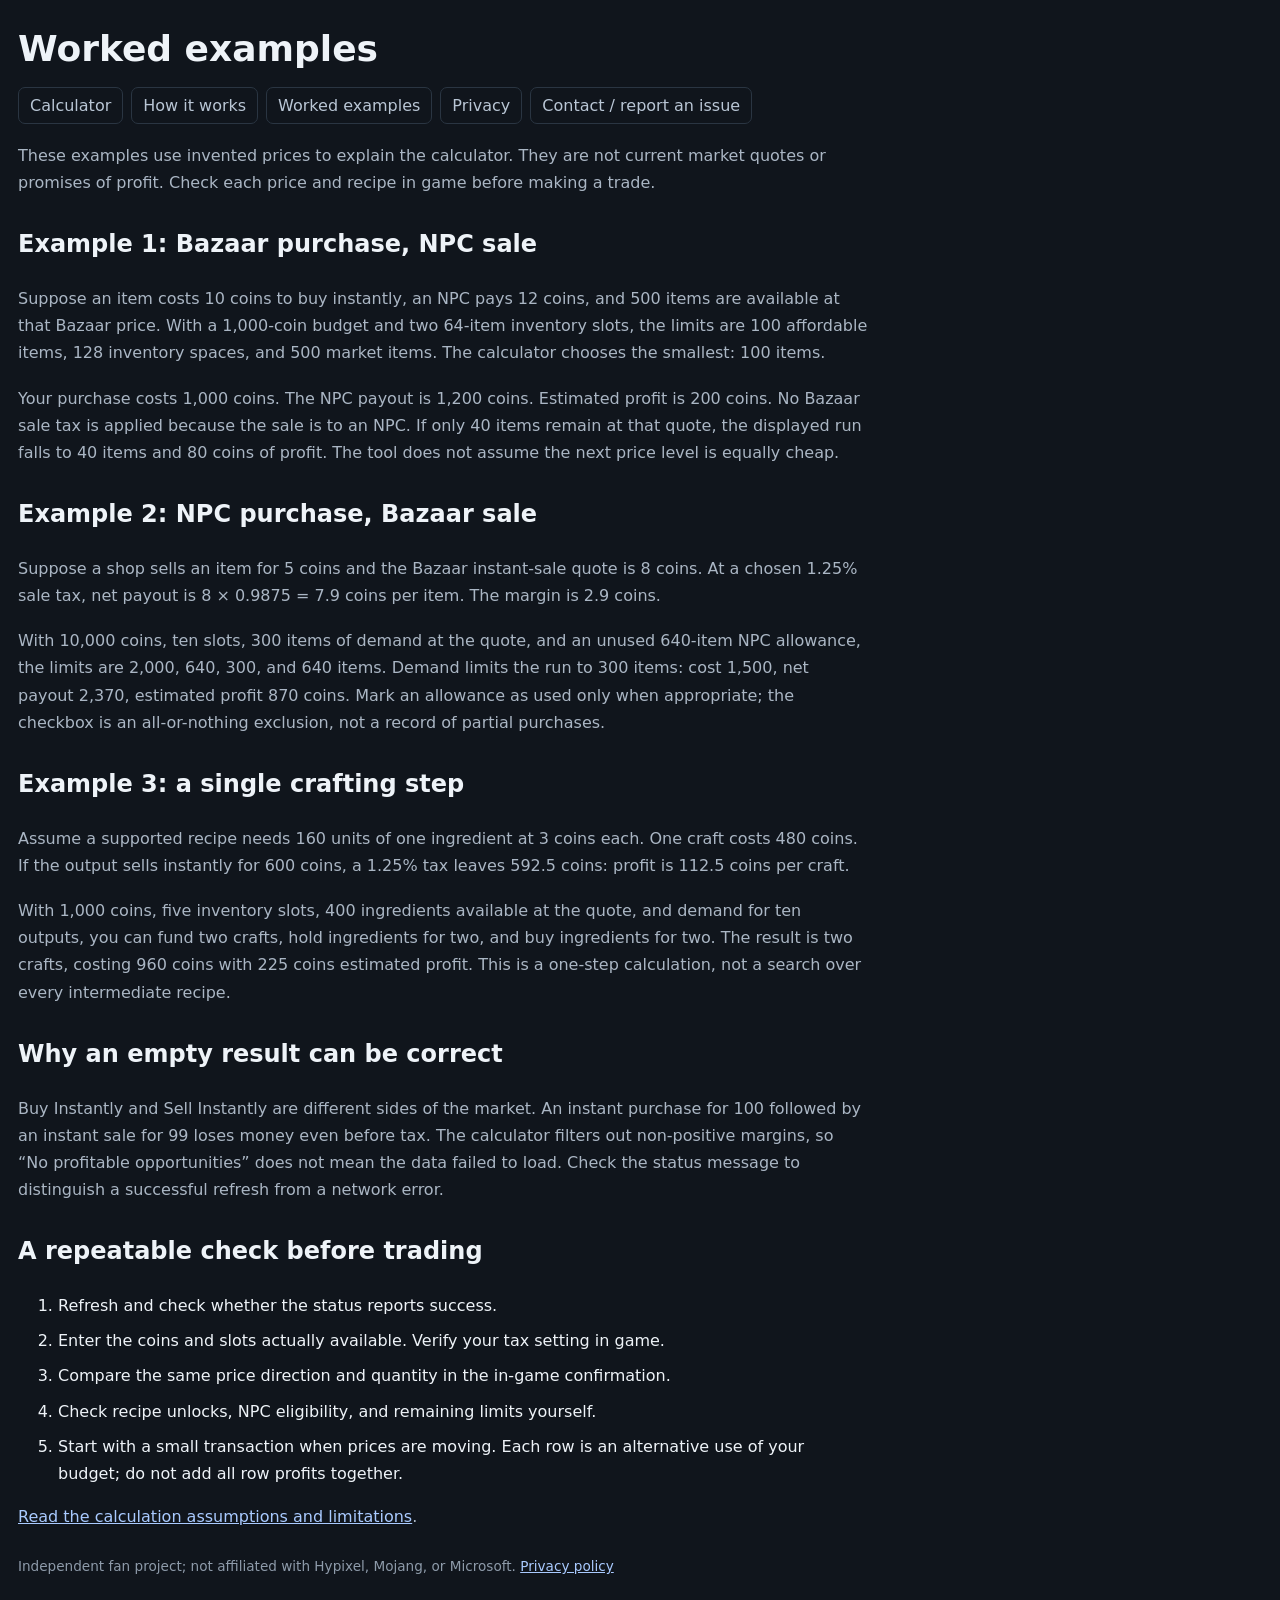
<file: docs/guides.html>
<!doctype html>
<html lang="en"><head><meta charset="utf-8"><meta name="viewport" content="width=device-width,initial-scale=1"><title>Worked examples | SkyBlock Profit Lens</title><meta name="description" content="Worked examples for the independent SkyBlock Profit Lens calculator."><link rel="stylesheet" href="./styles.css"></head><body>
<header><h1>Worked examples</h1><nav aria-label="Site navigation"><a href="./">Calculator</a><a href="./how-it-works.html">How it works</a><a href="./guides.html">Worked examples</a><a href="./privacy.html">Privacy</a><a href="https://github.com/OmkarRajeshKokane/hypixel-skyblock-profit-lens/issues">Contact / report an issue</a></nav></header>
<main class="reading">
<p>These examples use invented prices to explain the calculator. They are not current market quotes or promises of profit. Check each price and recipe in game before making a trade.</p>
<h2>Example 1: Bazaar purchase, NPC sale</h2><p>Suppose an item costs 10 coins to buy instantly, an NPC pays 12 coins, and 500 items are available at that Bazaar price. With a 1,000-coin budget and two 64-item inventory slots, the limits are 100 affordable items, 128 inventory spaces, and 500 market items. The calculator chooses the smallest: 100 items.</p><p>Your purchase costs 1,000 coins. The NPC payout is 1,200 coins. Estimated profit is 200 coins. No Bazaar sale tax is applied because the sale is to an NPC. If only 40 items remain at that quote, the displayed run falls to 40 items and 80 coins of profit. The tool does not assume the next price level is equally cheap.</p>
<h2>Example 2: NPC purchase, Bazaar sale</h2><p>Suppose a shop sells an item for 5 coins and the Bazaar instant-sale quote is 8 coins. At a chosen 1.25% sale tax, net payout is 8 × 0.9875 = 7.9 coins per item. The margin is 2.9 coins.</p><p>With 10,000 coins, ten slots, 300 items of demand at the quote, and an unused 640-item NPC allowance, the limits are 2,000, 640, 300, and 640 items. Demand limits the run to 300 items: cost 1,500, net payout 2,370, estimated profit 870 coins. Mark an allowance as used only when appropriate; the checkbox is an all-or-nothing exclusion, not a record of partial purchases.</p>
<h2>Example 3: a single crafting step</h2><p>Assume a supported recipe needs 160 units of one ingredient at 3 coins each. One craft costs 480 coins. If the output sells instantly for 600 coins, a 1.25% tax leaves 592.5 coins: profit is 112.5 coins per craft.</p><p>With 1,000 coins, five inventory slots, 400 ingredients available at the quote, and demand for ten outputs, you can fund two crafts, hold ingredients for two, and buy ingredients for two. The result is two crafts, costing 960 coins with 225 coins estimated profit. This is a one-step calculation, not a search over every intermediate recipe.</p>
<h2>Why an empty result can be correct</h2><p>Buy Instantly and Sell Instantly are different sides of the market. An instant purchase for 100 followed by an instant sale for 99 loses money even before tax. The calculator filters out non-positive margins, so “No profitable opportunities” does not mean the data failed to load. Check the status message to distinguish a successful refresh from a network error.</p>
<h2>A repeatable check before trading</h2><ol><li>Refresh and check whether the status reports success.</li><li>Enter the coins and slots actually available. Verify your tax setting in game.</li><li>Compare the same price direction and quantity in the in-game confirmation.</li><li>Check recipe unlocks, NPC eligibility, and remaining limits yourself.</li><li>Start with a small transaction when prices are moving. Each row is an alternative use of your budget; do not add all row profits together.</li></ol>
<p><a href="./how-it-works.html">Read the calculation assumptions and limitations</a>.</p></main><footer>Independent fan project; not affiliated with Hypixel, Mojang, or Microsoft. <a href="./privacy.html">Privacy policy</a></footer></body></html>
</file>
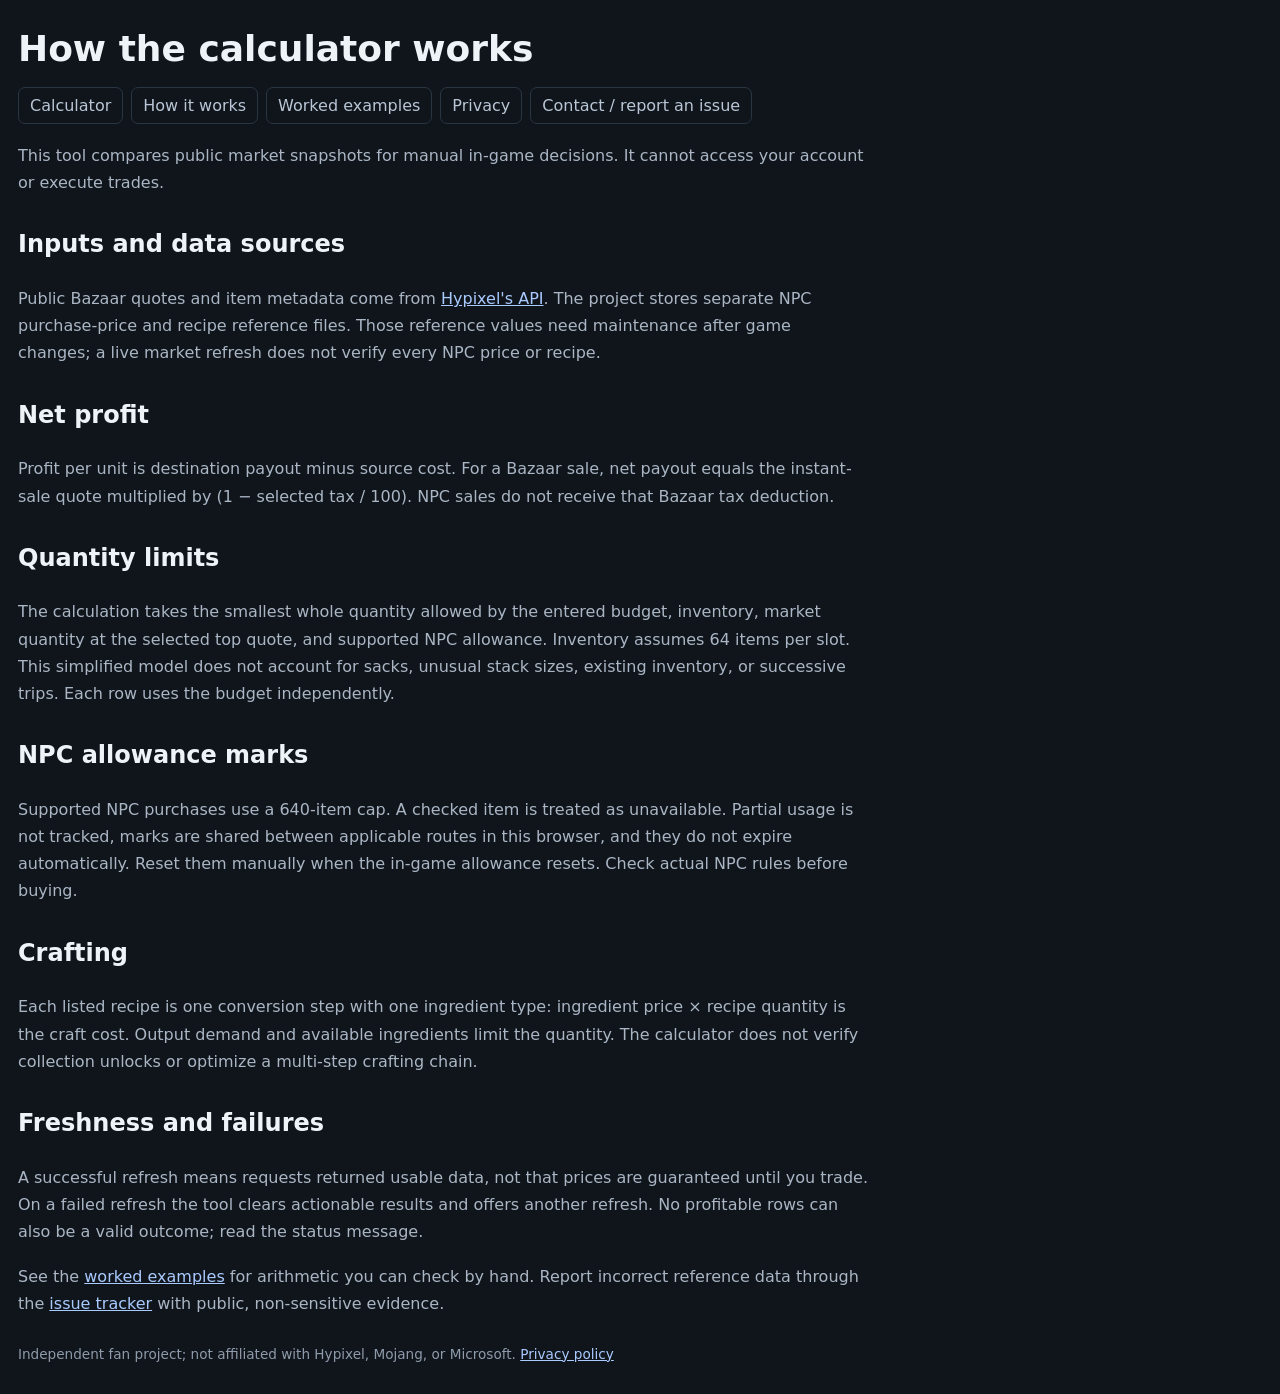
<file: docs/how-it-works.html>
<!doctype html>
<html lang="en"><head><meta charset="utf-8"><meta name="viewport" content="width=device-width,initial-scale=1"><title>How the calculator works | SkyBlock Profit Lens</title><meta name="description" content="How the calculator works for the independent SkyBlock Profit Lens calculator."><link rel="stylesheet" href="./styles.css"></head><body>
<header><h1>How the calculator works</h1><nav aria-label="Site navigation"><a href="./">Calculator</a><a href="./how-it-works.html">How it works</a><a href="./guides.html">Worked examples</a><a href="./privacy.html">Privacy</a><a href="https://github.com/OmkarRajeshKokane/hypixel-skyblock-profit-lens/issues">Contact / report an issue</a></nav></header>
<main class="reading">
<p>This tool compares public market snapshots for manual in-game decisions. It cannot access your account or execute trades.</p>
<h2>Inputs and data sources</h2><p>Public Bazaar quotes and item metadata come from <a href="https://api.hypixel.net/">Hypixel's API</a>. The project stores separate NPC purchase-price and recipe reference files. Those reference values need maintenance after game changes; a live market refresh does not verify every NPC price or recipe.</p>
<h2>Net profit</h2><p>Profit per unit is destination payout minus source cost. For a Bazaar sale, net payout equals the instant-sale quote multiplied by (1 − selected tax / 100). NPC sales do not receive that Bazaar tax deduction.</p>
<h2>Quantity limits</h2><p>The calculation takes the smallest whole quantity allowed by the entered budget, inventory, market quantity at the selected top quote, and supported NPC allowance. Inventory assumes 64 items per slot. This simplified model does not account for sacks, unusual stack sizes, existing inventory, or successive trips. Each row uses the budget independently.</p>
<h2>NPC allowance marks</h2><p>Supported NPC purchases use a 640-item cap. A checked item is treated as unavailable. Partial usage is not tracked, marks are shared between applicable routes in this browser, and they do not expire automatically. Reset them manually when the in-game allowance resets. Check actual NPC rules before buying.</p>
<h2>Crafting</h2><p>Each listed recipe is one conversion step with one ingredient type: ingredient price × recipe quantity is the craft cost. Output demand and available ingredients limit the quantity. The calculator does not verify collection unlocks or optimize a multi-step crafting chain.</p>
<h2>Freshness and failures</h2><p>A successful refresh means requests returned usable data, not that prices are guaranteed until you trade. On a failed refresh the tool clears actionable results and offers another refresh. No profitable rows can also be a valid outcome; read the status message.</p>
<p>See the <a href="./guides.html">worked examples</a> for arithmetic you can check by hand. Report incorrect reference data through the <a href="https://github.com/OmkarRajeshKokane/hypixel-skyblock-profit-lens/issues">issue tracker</a> with public, non-sensitive evidence.</p></main><footer>Independent fan project; not affiliated with Hypixel, Mojang, or Microsoft. <a href="./privacy.html">Privacy policy</a></footer></body></html>
</file>
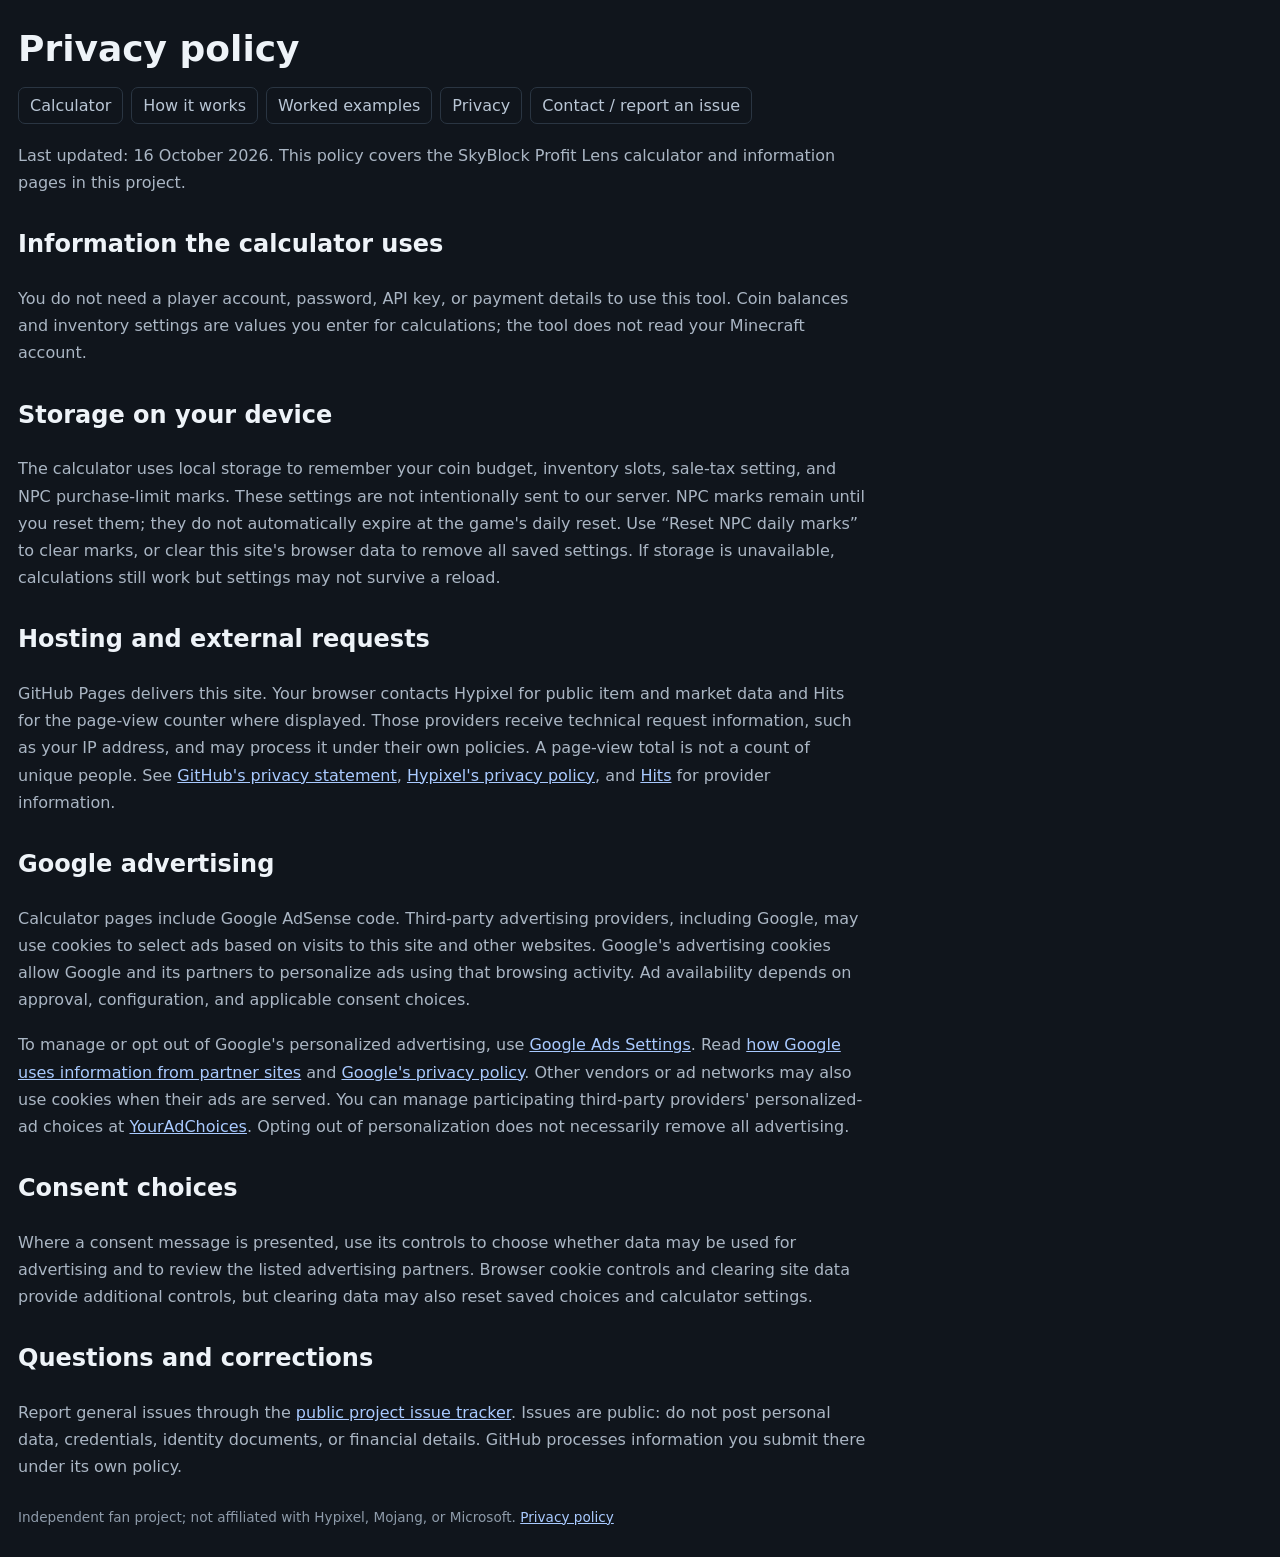
<file: docs/privacy.html>
<!doctype html>
<html lang="en"><head><meta charset="utf-8"><meta name="viewport" content="width=device-width,initial-scale=1"><title>Privacy policy | SkyBlock Profit Lens</title><meta name="description" content="Privacy policy for the independent SkyBlock Profit Lens calculator."><link rel="stylesheet" href="./styles.css"></head><body>
<header><h1>Privacy policy</h1><nav aria-label="Site navigation"><a href="./">Calculator</a><a href="./how-it-works.html">How it works</a><a href="./guides.html">Worked examples</a><a href="./privacy.html">Privacy</a><a href="https://github.com/OmkarRajeshKokane/hypixel-skyblock-profit-lens/issues">Contact / report an issue</a></nav></header>
<main class="reading">
<p>Last updated: 16 October 2026. This policy covers the SkyBlock Profit Lens calculator and information pages in this project.</p>
<h2>Information the calculator uses</h2><p>You do not need a player account, password, API key, or payment details to use this tool. Coin balances and inventory settings are values you enter for calculations; the tool does not read your Minecraft account.</p>
<h2>Storage on your device</h2><p>The calculator uses local storage to remember your coin budget, inventory slots, sale-tax setting, and NPC purchase-limit marks. These settings are not intentionally sent to our server. NPC marks remain until you reset them; they do not automatically expire at the game's daily reset. Use “Reset NPC daily marks” to clear marks, or clear this site's browser data to remove all saved settings. If storage is unavailable, calculations still work but settings may not survive a reload.</p>
<h2>Hosting and external requests</h2><p>GitHub Pages delivers this site. Your browser contacts Hypixel for public item and market data and Hits for the page-view counter where displayed. Those providers receive technical request information, such as your IP address, and may process it under their own policies. A page-view total is not a count of unique people. See <a href="https://docs.github.com/en/site-policy/privacy-policies/github-general-privacy-statement">GitHub's privacy statement</a>, <a href="https://hypixel.net/privacy">Hypixel's privacy policy</a>, and <a href="https://hits.sh/">Hits</a> for provider information.</p>
<h2>Google advertising</h2><p>Calculator pages include Google AdSense code. Third-party advertising providers, including Google, may use cookies to select ads based on visits to this site and other websites. Google's advertising cookies allow Google and its partners to personalize ads using that browsing activity. Ad availability depends on approval, configuration, and applicable consent choices.</p>
<p>To manage or opt out of Google's personalized advertising, use <a href="https://www.google.com/settings/ads">Google Ads Settings</a>. Read <a href="https://policies.google.com/technologies/partner-sites">how Google uses information from partner sites</a> and <a href="https://policies.google.com/privacy">Google's privacy policy</a>. Other vendors or ad networks may also use cookies when their ads are served. You can manage participating third-party providers' personalized-ad choices at <a href="https://www.aboutads.info/choices/">YourAdChoices</a>. Opting out of personalization does not necessarily remove all advertising.</p>
<h2>Consent choices</h2><p>Where a consent message is presented, use its controls to choose whether data may be used for advertising and to review the listed advertising partners. Browser cookie controls and clearing site data provide additional controls, but clearing data may also reset saved choices and calculator settings.</p>
<h2>Questions and corrections</h2><p>Report general issues through the <a href="https://github.com/OmkarRajeshKokane/hypixel-skyblock-profit-lens/issues">public project issue tracker</a>. Issues are public: do not post personal data, credentials, identity documents, or financial details. GitHub processes information you submit there under its own policy.</p></main><footer>Independent fan project; not affiliated with Hypixel, Mojang, or Microsoft. <a href="./privacy.html">Privacy policy</a></footer></body></html>
</file>
<file: docs/styles.css>
:root { color-scheme: dark; font-family: Inter, system-ui, sans-serif; }
* { box-sizing: border-box; }
body { max-width: 1400px; margin: 0 auto; padding: 28px 18px; background: #10151c; color: #eef3f8; }
h1 { margin: 0; font-size: clamp(1.55rem, 4vw, 2.25rem); }
h2 { margin-top: 28px; } p { color: #aab6c4; margin: 8px 0 18px; }
nav { display: flex; flex-wrap: wrap; gap: 8px; margin: 18px 0; }
nav a { color: #b9c6d5; text-decoration: none; padding: 8px 11px; border: 1px solid #2a3542; border-radius: 7px; }
nav a.active { color: #07140d; background: #45b97c; border-color: #45b97c; font-weight: 700; }
button { border: 0; border-radius: 8px; background: #45b97c; color: #07140d; font-weight: 700; padding: 10px 14px; cursor: pointer; }
button:disabled { opacity: .6; cursor: wait; } #status { margin-left: 12px; color: #aab6c4; font-size: .9rem; }
.settings { display:flex; align-items:center; flex-wrap:wrap; gap:12px 18px; padding:12px; border:1px solid #2a3542; border-radius:8px; }
.settings label { display:flex; align-items:center; gap:8px; color:#c8d4df; }.settings input { width:110px; border:1px solid #3a4a5b; border-radius:6px; background:#18212b; color:#eef3f8; padding:7px; font:inherit; }.settings small{color:#8e9baa;flex-basis:100%}
.summary { display:flex; flex-wrap:wrap; gap:10px; margin:12px 0; color:#c8d4df; }.summary span{padding:8px 10px;background:#18212b;border-radius:7px;font-variant-numeric:tabular-nums}
.source { min-width: 145px; color: #d5e0eb; white-space: nowrap; }
.table-wrap { margin-top:14px; border:1px solid #2a3542; border-radius:10px; overflow-x:auto; } table{width:100%;min-width:1180px;border-collapse:collapse} th,td{padding:12px 10px;text-align:left;border-bottom:1px solid #25303b} th{background:#18212b;color:#b9c6d5;font-size:.78rem;letter-spacing:.06em;text-transform:uppercase}tr:last-child td{border-bottom:0}tr:hover td{background:#17212b}.coins{text-align:right;font-variant-numeric:tabular-nums;white-space:nowrap}.profit{color:#72e3a4;font-weight:700}.formula{color:#a9caff;white-space:nowrap}.error{color:#ff8e8e}
.ad-slot { min-height:100px; display:grid; place-items:center; margin:18px 0; border:1px dashed #405266; border-radius:8px; background:#121c26; color:#7f91a4; font-size:.78rem; letter-spacing:.08em; text-transform:uppercase }.ad-slot:has(ins){display:block;min-height:0;border-style:solid}.ad-slot.ad-preview{border-color:#7d65d8;background:#1d1835;color:#d4c7ff}.ad-rail{display:none;position:fixed;top:150px;width:140px;min-height:600px;z-index:2}.ad-rail-left{left:max(12px,calc(50vw - 900px))}.ad-rail-right{right:max(12px,calc(50vw - 900px))}@media (min-width:1750px){.ad-rail{display:grid}}footer{margin:28px 0 4px;color:#8e9baa;font-size:.85rem}footer a{color:#a9caff}

.secondary { background: #273545; color: #dce7f2; }
.limit-used td { opacity: .52; }
td:has(input[type="checkbox"]) { text-align: center; }

.visit-counter{display:inline-flex;align-items:center;gap:7px;margin-left:12px;vertical-align:middle}.visit-counter img{display:block;height:20px;max-width:100%}.visit-counter small{color:#8e9baa}

.home-visit-counter{margin:0 0 16px;padding:10px 12px;border:1px solid #2a3542;border-radius:8px;background:#18212b;width:fit-content}.home-visit-counter strong{color:#dce7f2}

.route-guide{margin:32px 0 22px;padding:22px;border:1px solid #2a3542;border-radius:10px;background:#141c25}.route-guide h2{margin:4px 0 12px}.route-guide h3{margin:20px 0 8px;color:#dce7f2}.route-guide li{margin:7px 0;color:#b8c5d2}.route-guide .eyebrow{margin:0 0 8px;color:#72e3a4;font-size:.78rem;font-weight:700;letter-spacing:.09em;text-transform:uppercase}

.reading { max-width: 850px; line-height: 1.7; } a { color: #a9caff; } .reading li { margin: 8px 0; } #status.error { color: #ff8e8e; }
</file>
